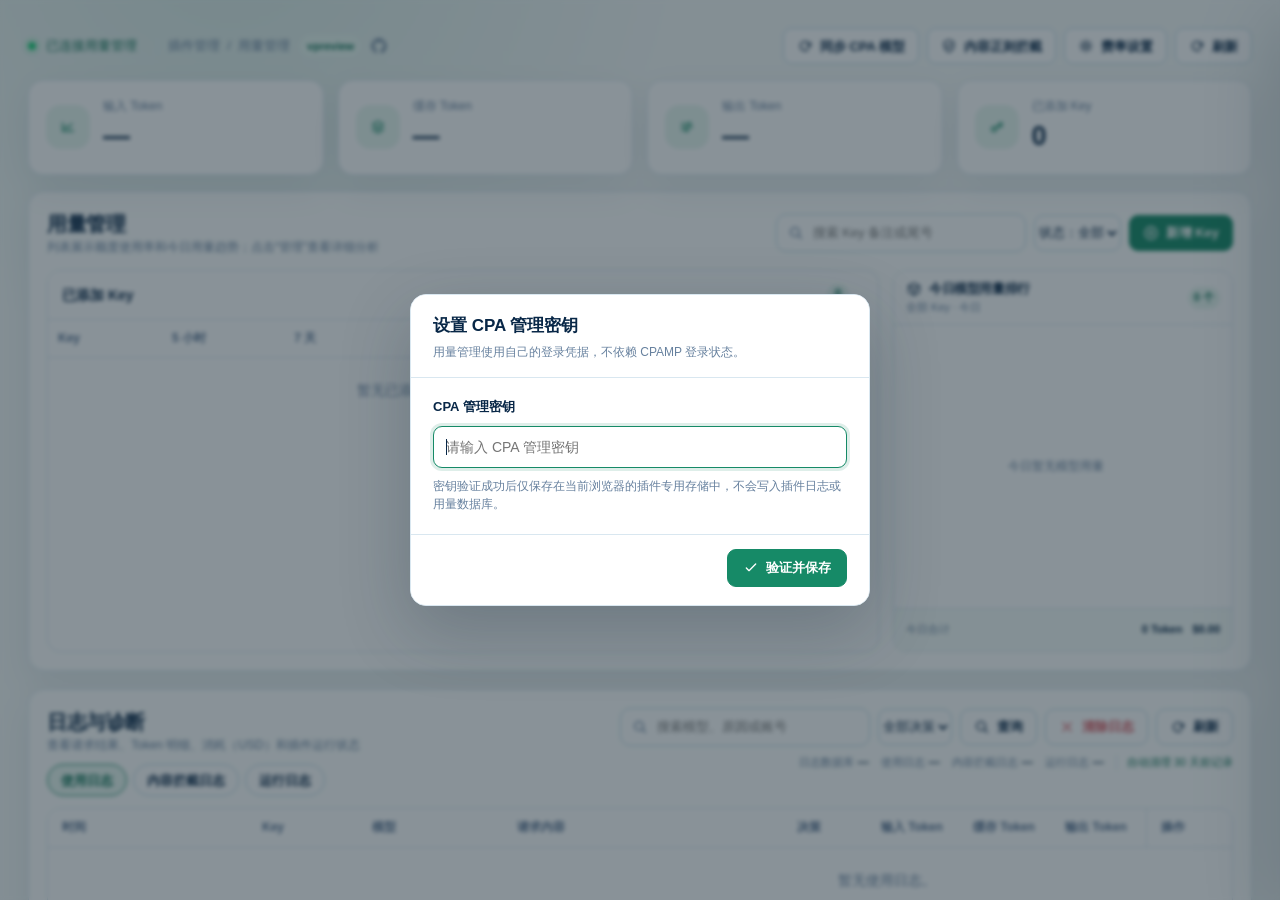
<file: ui-preview/index.html>
<!doctype html>
<html lang="zh-CN">
<head>
  <meta charset="utf-8">
  <meta name="viewport" content="width=device-width,initial-scale=1">
  <meta http-equiv="refresh" content="0; url=./dollar-preview.html">
  <title>codex-carpool · UI Preview</title>
</head>
<body>
  <p>正在打开新的美元额度预览：<a href="./dollar-preview.html">dollar-preview.html</a></p>
</body>
</html>
</file>
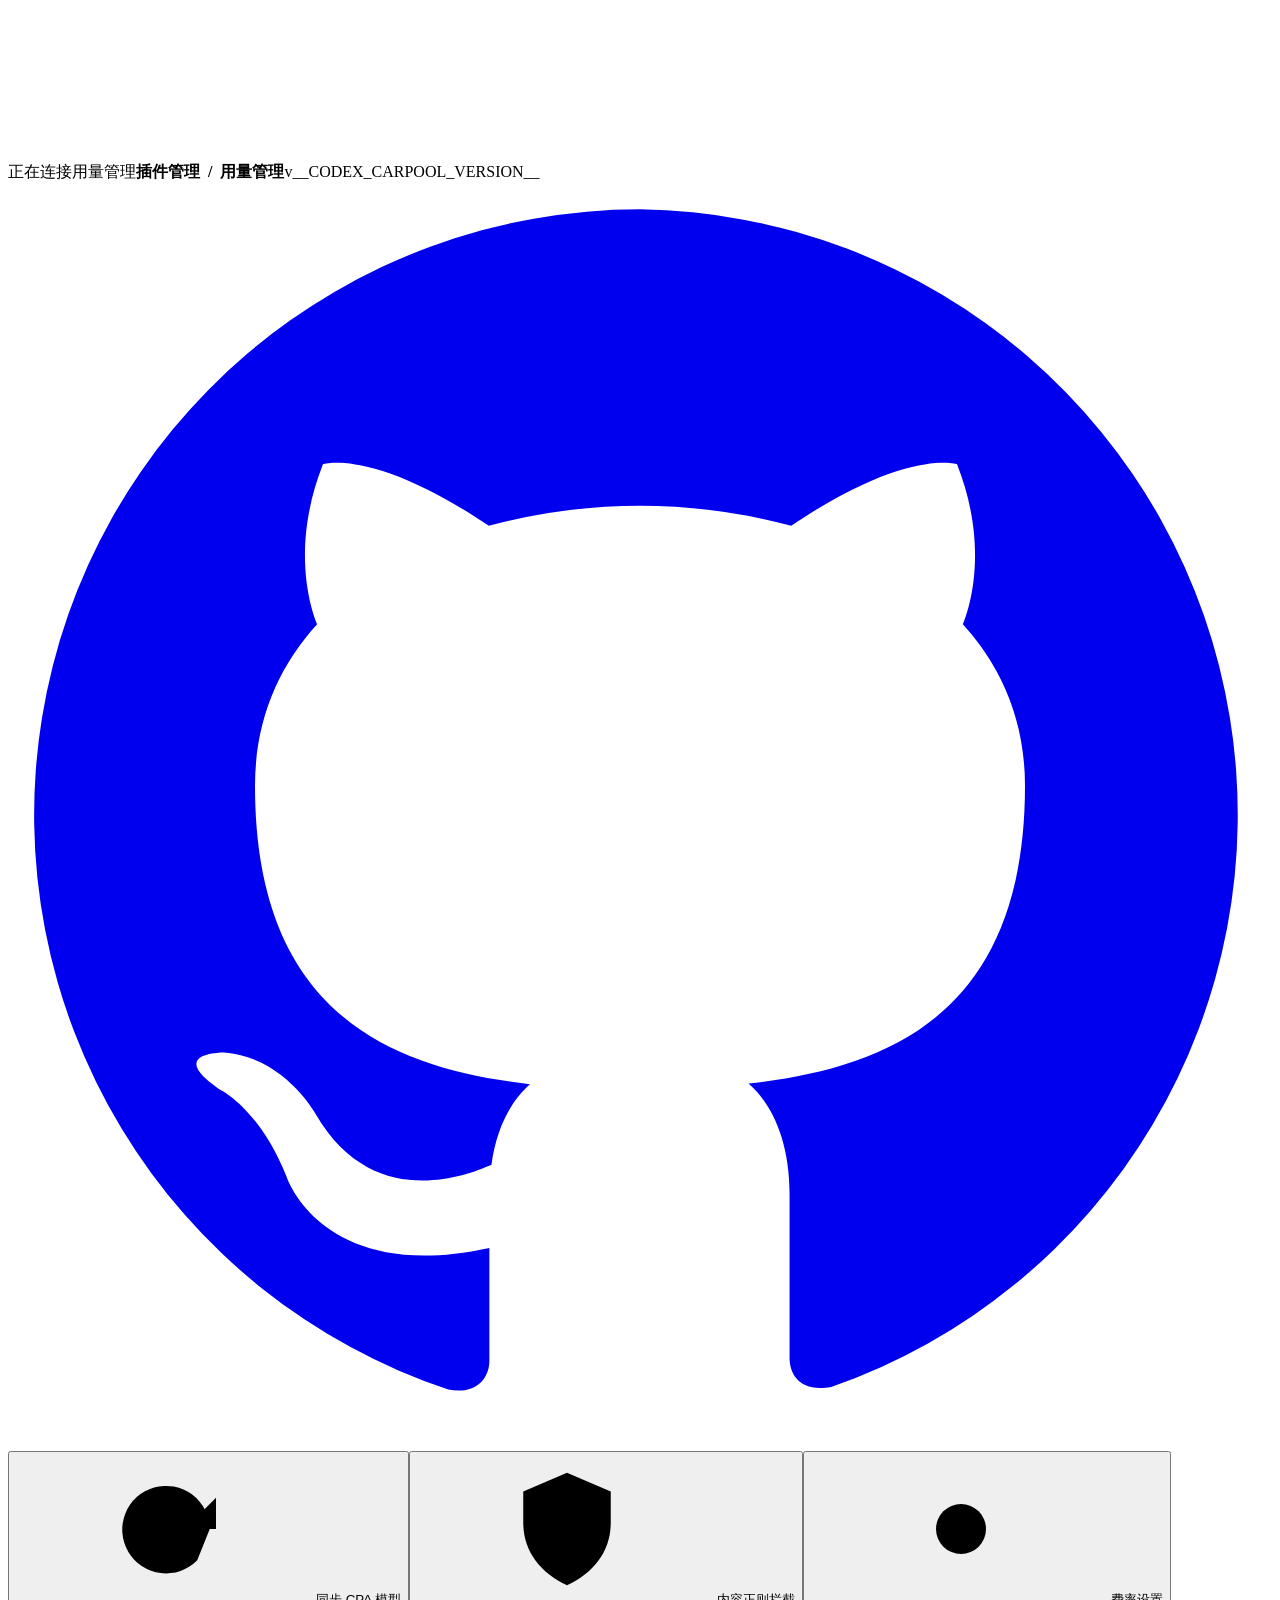
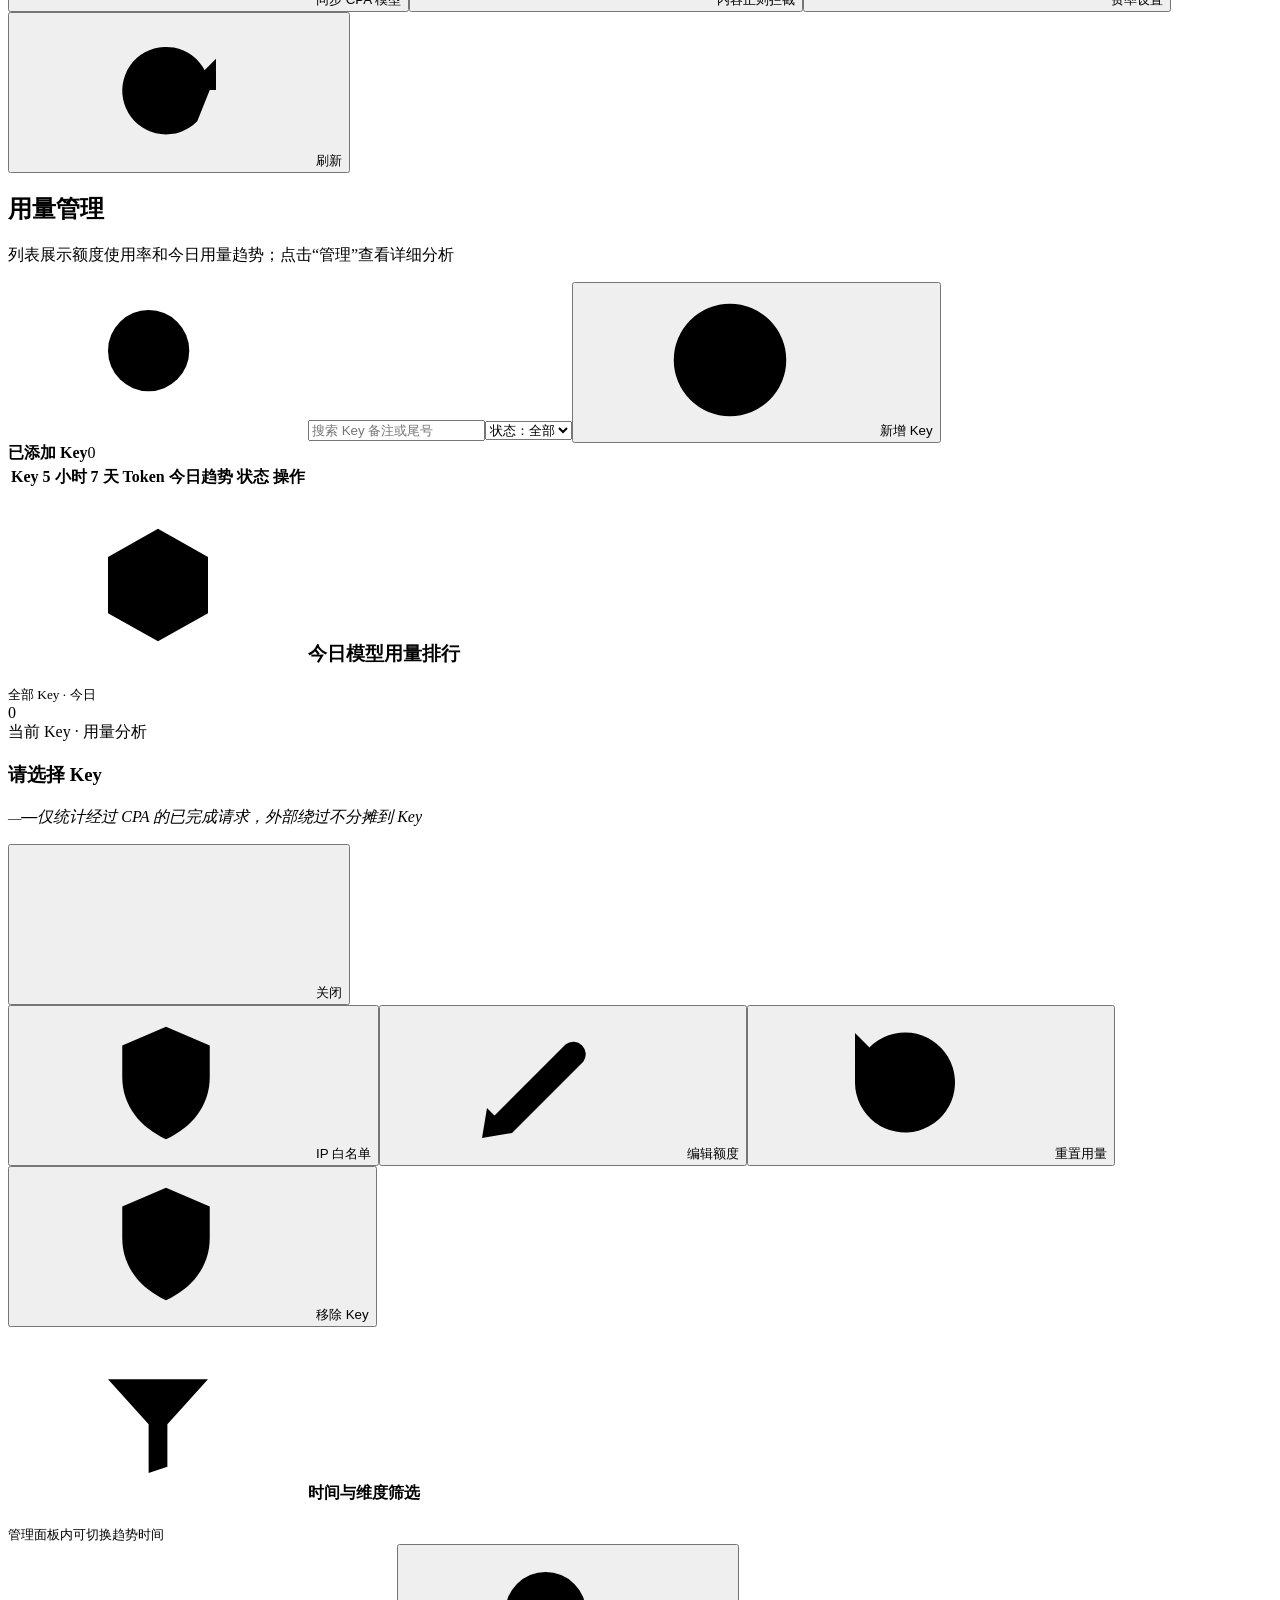
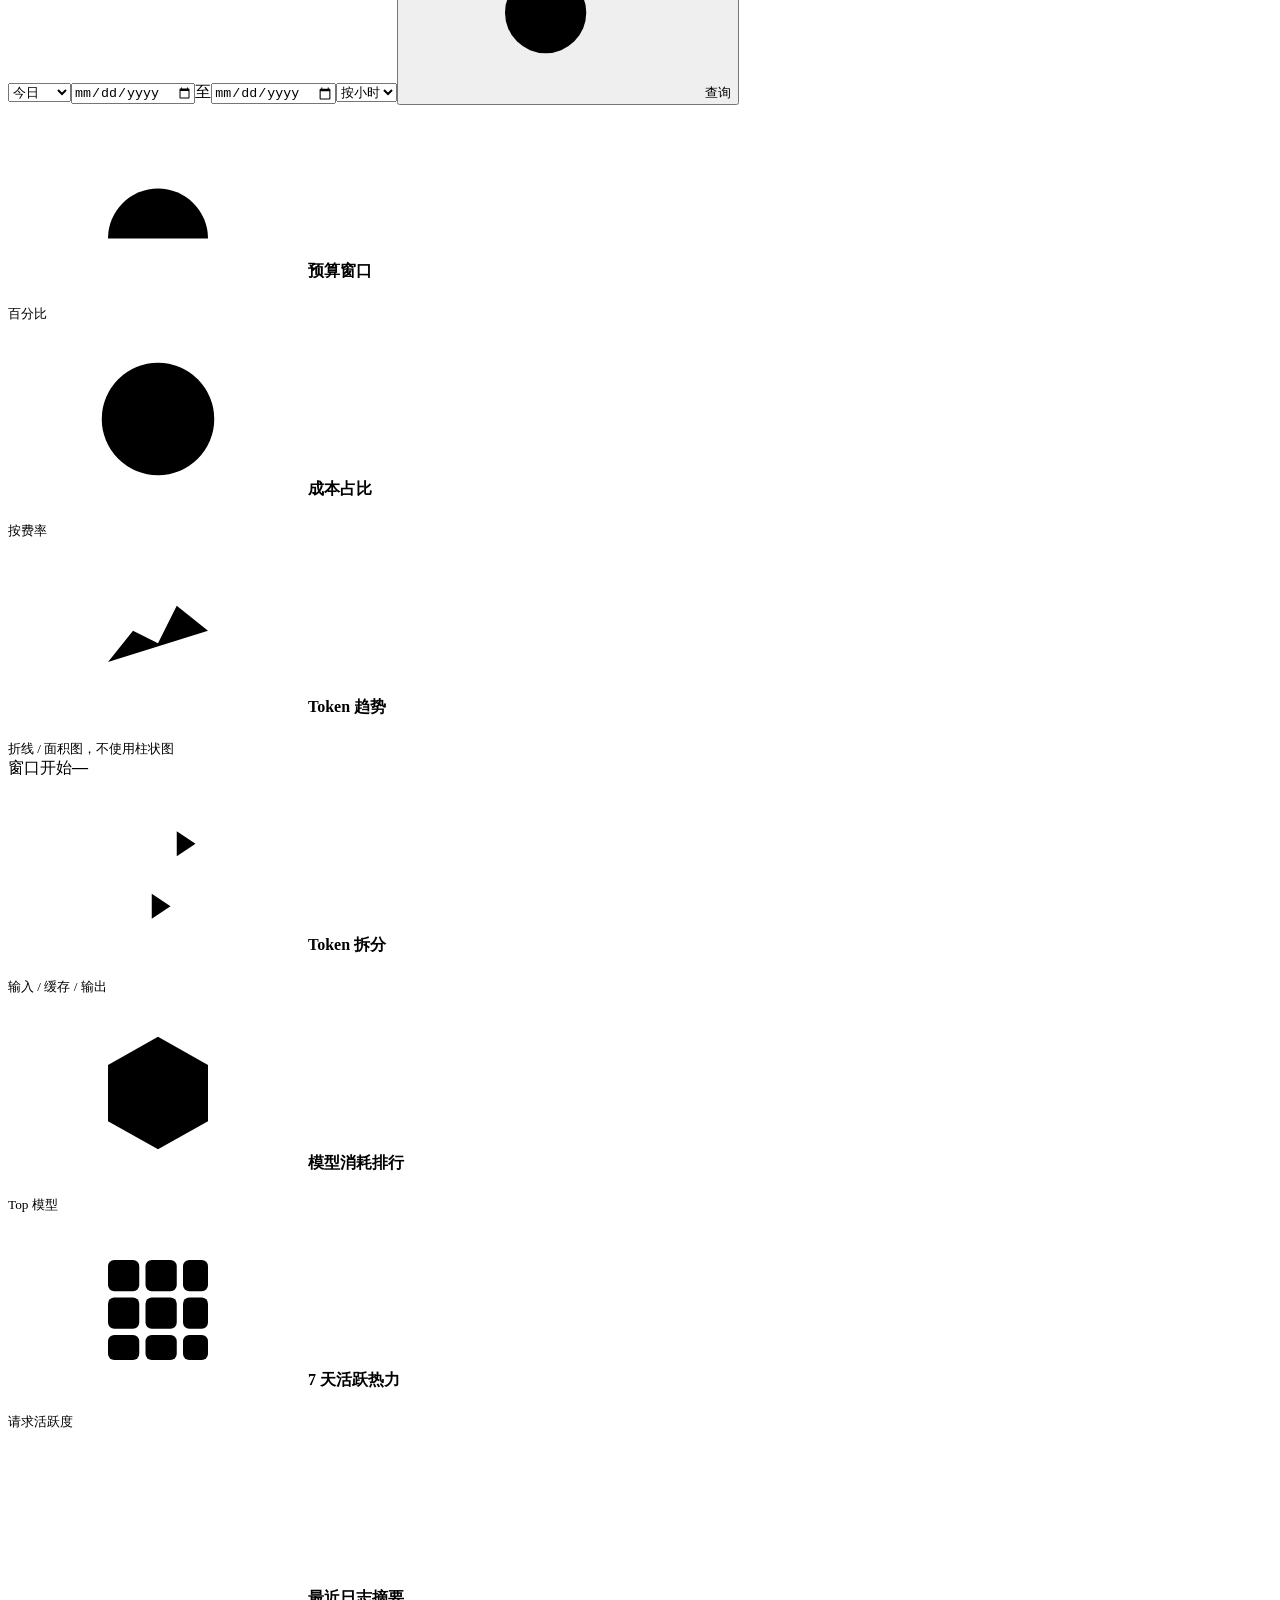
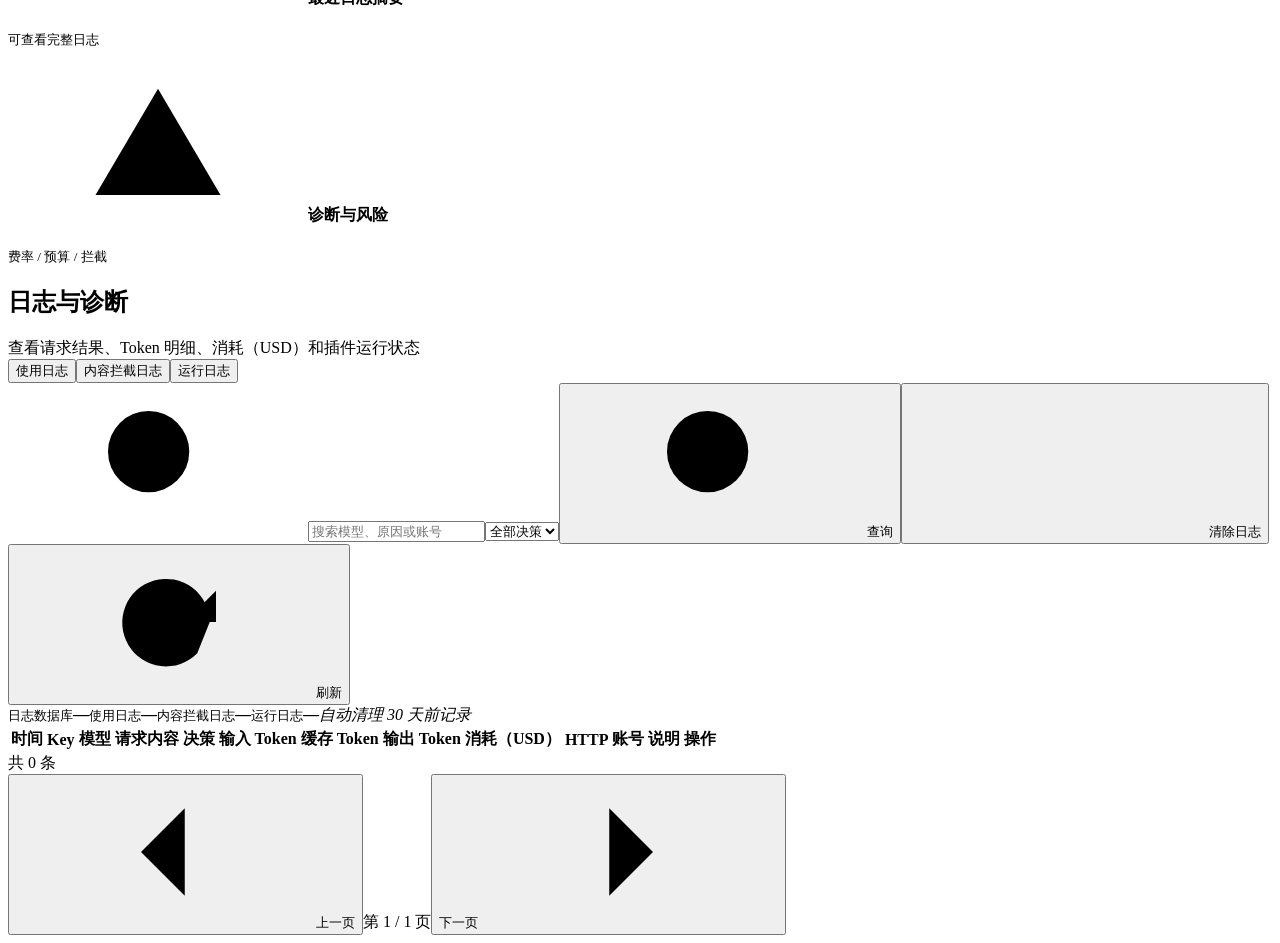
<file: cmd/codex-carpool/web/index.html>
<!doctype html>
<html lang="zh-CN">
<head><meta charset="utf-8"><meta name="viewport" content="width=device-width,initial-scale=1"><title>用量管理</title></head>
<body>
<svg class="cc-icon-sprite" aria-hidden="true">
  <symbol id="cc-icon-shield" viewBox="0 0 24 24"><path d="M12 3 19 6v5c0 4.7-2.9 8.1-7 10-4.1-1.9-7-5.3-7-10V6l7-3Z"/><path d="m9 12 2 2 4-5"/></symbol>
  <symbol id="cc-icon-gauge" viewBox="0 0 24 24"><path d="M4 18a8 8 0 1 1 16 0"/><path d="m12 14 4-4"/><path d="M7 18h10"/></symbol>
  <symbol id="cc-icon-trend" viewBox="0 0 24 24"><path d="M4 18V6"/><path d="M4 18h16"/><path d="m7 14 3-3 3 2 5-6"/></symbol>
  <symbol id="cc-icon-refresh" viewBox="0 0 24 24"><path d="M20 7v5h-5"/><path d="M19 12a7 7 0 1 0-2 5"/></symbol>
  <symbol id="cc-icon-search" viewBox="0 0 24 24"><circle cx="10.5" cy="10.5" r="6.5"/><path d="m16 16 4 4"/></symbol>
  <symbol id="cc-icon-plus" viewBox="0 0 24 24"><circle cx="12" cy="12" r="9"/><path d="M12 8v8M8 12h8"/></symbol>
  <symbol id="cc-icon-sliders" viewBox="0 0 24 24"><path d="M4 7h6M14 7h6M4 17h10M18 17h2"/><circle cx="12" cy="7" r="2"/><circle cx="16" cy="17" r="2"/></symbol>
  <symbol id="cc-icon-key" viewBox="0 0 24 24"><circle cx="7.5" cy="15.5" r="3.5"/><path d="m10 13 7.8-7.8 2 2-1.5 1.5 1.2 1.2-2 2-1.2-1.2-2 2"/></symbol>
  <symbol id="cc-icon-layers" viewBox="0 0 24 24"><path d="m12 3 8 4.5-8 4.5-8-4.5L12 3Z"/><path d="m4 12 8 4.5 8-4.5M4 16.5 12 21l8-4.5"/></symbol>
  <symbol id="cc-icon-clock" viewBox="0 0 24 24"><circle cx="12" cy="12" r="8.5"/><path d="M12 7v5l3.5 2"/></symbol>
  <symbol id="cc-icon-calendar" viewBox="0 0 24 24"><rect x="4" y="5.5" width="16" height="14" rx="2"/><path d="M8 3.5v4M16 3.5v4M4 10h16M8 14h2M14 14h2M8 17h2"/></symbol>
  <symbol id="cc-icon-settings" viewBox="0 0 24 24"><path d="M12 3v2M12 19v2M3 12h2M19 12h2M5.6 5.6 7 7M17 17l1.4 1.4M18.4 5.6 17 7M7 17l-1.4 1.4"/><circle cx="12" cy="12" r="4"/></symbol>
  <symbol id="cc-icon-pencil" viewBox="0 0 24 24"><path d="m4 16-.8 4.8L8 20l11.4-11.4a2 2 0 0 0-2.8-2.8L5.2 17.2Z"/><path d="m14.8 7.2 2.8 2.8"/></symbol>
  <symbol id="cc-icon-trash" viewBox="0 0 24 24"><path d="M4 7h16M9 7V4h6v3M7 7l1 13h8l1-13M10 11v5M14 11v5"/></symbol>
  <symbol id="cc-icon-rotate" viewBox="0 0 24 24"><path d="M4 12a8 8 0 1 0 2.3-5.7L4 8.6"/><path d="M4 4v4.6h4.6"/></symbol>
  <symbol id="cc-icon-x" viewBox="0 0 24 24"><path d="m6 6 12 12M18 6 6 18"/></symbol>
  <symbol id="cc-icon-check" viewBox="0 0 24 24"><path d="m5 12 4 4L19 6"/></symbol>
  <symbol id="cc-icon-chevron-left" viewBox="0 0 24 24"><path d="m15 5-7 7 7 7"/></symbol>
  <symbol id="cc-icon-chevron-right" viewBox="0 0 24 24"><path d="m9 5 7 7-7 7"/></symbol>
  <symbol id="cc-icon-eye" viewBox="0 0 24 24"><path d="M3 12s3.5-6 9-6 9 6 9 6-3.5 6-9 6-9-6-9-6Z"/><circle cx="12" cy="12" r="2.5"/></symbol>
  <symbol id="cc-icon-dollar" viewBox="0 0 24 24"><circle cx="12" cy="12" r="9"/><path d="M12 6v12M15.5 8.5H10a2 2 0 0 0 0 4h4a2 2 0 0 1 0 4H8.5"/></symbol>
  <symbol id="cc-icon-filter" viewBox="0 0 24 24"><path d="M4 5h16l-6.5 7.2V19l-3 1v-7.8L4 5Z"/></symbol>
  <symbol id="cc-icon-panel" viewBox="0 0 24 24"><rect x="4" y="5" width="16" height="14" rx="2"/><path d="M15 5v14M8 9h3M8 13h3"/></symbol>
  <symbol id="cc-icon-alert" viewBox="0 0 24 24"><path d="M12 3 22 20H2L12 3Z"/><path d="M12 9v4M12 17h.01"/></symbol>
  <symbol id="cc-icon-split" viewBox="0 0 24 24"><path d="M4 7h10M4 12h16M4 17h7"/><path d="m15 5 3 2-3 2M11 15l3 2-3 2"/></symbol>
  <symbol id="cc-icon-box" viewBox="0 0 24 24"><path d="m12 3 8 4.5v9L12 21l-8-4.5v-9L12 3Z"/><path d="m4 7.5 8 4.5 8-4.5M12 12v9"/></symbol>
  <symbol id="cc-icon-list" viewBox="0 0 24 24"><path d="M9 6h11M9 12h11M9 18h11"/><path d="M4 6h.01M4 12h.01M4 18h.01"/></symbol>
  <symbol id="cc-icon-heatmap" viewBox="0 0 24 24"><rect x="4" y="4" width="5" height="5" rx="1"/><rect x="10" y="4" width="5" height="5" rx="1"/><rect x="16" y="4" width="4" height="5" rx="1"/><rect x="4" y="10" width="5" height="5" rx="1"/><rect x="10" y="10" width="5" height="5" rx="1"/><rect x="16" y="10" width="4" height="5" rx="1"/><rect x="4" y="16" width="5" height="4" rx="1"/><rect x="10" y="16" width="5" height="4" rx="1"/><rect x="16" y="16" width="4" height="4" rx="1"/></symbol>
  <symbol id="cc-icon-line" viewBox="0 0 24 24"><path d="M4 18h16M4 16l4-5 4 2 3-6 5 4"/></symbol>
</svg>
<main class="cc-panel"><div class="page">
  <section class="utility-row"><div class="connection"><i></i><span id="sync-state">正在连接用量管理</span><em id="sync-time"></em><b>插件管理&nbsp; / &nbsp;用量管理</b><span class="utility-meta"><span class="version-badge">v__CODEX_CARPOOL_VERSION__</span><a class="github-link" href="__CODEX_CARPOOL_GITHUB_REPOSITORY__" target="_blank" rel="noopener noreferrer" aria-label="GitHub"><svg class="cc-icon" viewBox="0 0 24 24" aria-hidden="true"><path fill="currentColor" stroke="none" d="M12 .5A11.5 11.5 0 0 0 8.36 22.91c.57.1.78-.25.78-.55v-2.14c-3.18.7-3.85-1.35-3.85-1.35-.52-1.31-1.27-1.66-1.27-1.66-1.04-.71.08-.7.08-.7 1.15.08 1.75 1.18 1.75 1.18 1.02 1.75 2.68 1.24 3.33.95.1-.74.4-1.24.73-1.53-2.54-.29-5.22-1.27-5.22-5.66 0-1.25.45-2.27 1.18-3.07-.12-.29-.51-1.46.11-3.04 0 0 .96-.31 3.15 1.17a10.97 10.97 0 0 1 5.74 0c2.19-1.48 3.15-1.17 3.15-1.17.62 1.58.23 2.75.11 3.04.73.8 1.18 1.82 1.18 3.07 0 4.4-2.69 5.36-5.25 5.65.41.35.78 1.04.78 2.1v3.11c0 .31.2.66.79.55A11.5 11.5 0 0 0 12 .5Z"/></svg></a></span></div><div class="utility-actions"><button type="button" id="sync"><svg class="cc-icon"><use href="#cc-icon-refresh"></use></svg>同步 CPA 模型</button><button type="button" id="content-filter-open"><svg class="cc-icon"><use href="#cc-icon-shield"></use></svg>内容正则拦截</button><button type="button" id="quota-debug-open"><svg class="cc-icon"><use href="#cc-icon-settings"></use></svg>费率设置</button><button type="button" id="refresh"><svg class="cc-icon"><use href="#cc-icon-refresh"></use></svg>刷新</button></div></section>
  <section id="stats" class="stats" aria-label="用量概览"></section>
  <section class="meter-workbench card">
    <div class="section-head"><div><h2>用量管理</h2><p class="muted">列表展示额度使用率和今日用量趋势；点击“管理”查看详细分析</p></div><div class="key-tools"><label class="search"><svg class="cc-icon"><use href="#cc-icon-search"></use></svg><input id="search" aria-label="搜索 Key" placeholder="搜索 Key 备注或尾号"><span class="search-clear" role="button" tabindex="0" aria-label="清除搜索" title="清除搜索" data-clear-search="search" hidden><svg class="cc-icon"><use href="#cc-icon-x"></use></svg></span></label><select id="key-status-filter" aria-label="Key 状态筛选"><option value="">状态：全部</option><option value="enforced">额度限制</option><option value="track">仅统计</option><option value="disabled">禁用</option></select><button type="button" class="primary" id="manage"><svg class="cc-icon"><use href="#cc-icon-plus"></use></svg>新增 Key</button></div></div>
    <div class="usage-overview-grid">
      <div class="table-wrap key-table-wrap"><div class="key-table-caption"><strong>已添加 Key</strong><span id="key-list-count">0</span></div><table class="key-table"><thead><tr><th>Key</th><th>5 小时</th><th>7 天</th><th>Token</th><th>今日趋势</th><th>状态</th><th class="key-action-column">操作</th></tr></thead><tbody id="keys"></tbody></table></div>
      <aside class="daily-model-card" aria-labelledby="daily-model-title">
        <header class="daily-model-head"><div><h3 id="daily-model-title"><svg class="cc-icon"><use href="#cc-icon-box"></use></svg>今日模型用量排行</h3><small>全部 Key · 今日</small></div><span id="daily-model-count">0</span></header>
        <div id="daily-model-ranking" class="daily-model-ranking"></div>
        <footer id="daily-model-total" class="daily-model-total"></footer>
      </aside>
    </div>
    <div id="key-detail-backdrop" class="drawer-backdrop" aria-hidden="true"></div>
    <aside id="key-detail-panel" class="key-analysis-drawer" aria-labelledby="analysis-name" aria-hidden="true">
      <header class="drawer-header">
        <div class="drawer-title-row"><div><span class="eyebrow">当前 Key · 用量分析</span><h3 id="analysis-name">请选择 Key</h3><p><small id="analysis-suffix">—</small><b id="analysis-status" class="pill off">—</b><em>仅统计经过 CPA 的已完成请求，外部绕过不分摊到 Key</em></p></div><button type="button" id="key-detail-close" aria-label="关闭分析"><svg class="cc-icon"><use href="#cc-icon-x"></use></svg>关闭</button></div>
        <div class="analysis-actions"><button type="button" id="key-detail-ip-whitelist"><svg class="cc-icon"><use href="#cc-icon-shield"></use></svg>IP 白名单</button><button type="button" id="key-detail-edit"><svg class="cc-icon"><use href="#cc-icon-pencil"></use></svg>编辑额度</button><button type="button" id="key-detail-reset"><svg class="cc-icon"><use href="#cc-icon-rotate"></use></svg>重置用量</button><button type="button" id="key-detail-unmanage" class="danger"><svg class="cc-icon"><use href="#cc-icon-shield"></use></svg>移除 Key</button></div>
      </header>
      <div class="drawer-body">
        <section class="drawer-section filter-section"><div class="detail-section-head"><h4><svg class="cc-icon"><use href="#cc-icon-filter"></use></svg>时间与维度筛选</h4><small>管理面板内可切换趋势时间</small></div><div class="analysis-controls"><select id="analysis-preset" aria-label="分析时间预设"><option value="today" selected>今日</option><option value="seven">近 7 天</option><option value="month">本月</option><option value="year">本年</option><option value="custom">自定义</option></select><input id="analysis-from" type="date" aria-label="分析开始日期"><span>至</span><input id="analysis-to" type="date" aria-label="分析结束日期"><select id="analysis-granularity" aria-label="分析粒度"><option value="hour" selected>按小时</option><option value="day">按日</option><option value="month">按月</option><option value="year">按年</option></select><button type="button" id="analysis-apply"><svg class="cc-icon"><use href="#cc-icon-search"></use></svg>查询</button></div></section>
        <div class="drawer-grid two">
          <section class="drawer-section"><div class="detail-section-head"><h4><svg class="cc-icon"><use href="#cc-icon-gauge"></use></svg>预算窗口</h4><small>百分比</small></div><div id="detail" class="budget-list"></div></section>
          <section class="drawer-section"><div class="detail-section-head"><h4><svg class="cc-icon"><use href="#cc-icon-dollar"></use></svg>成本占比</h4><small>按费率</small></div><div id="cost-donut" class="cost-donut-wrap"></div></section>
        </div>
        <section class="drawer-section"><div class="detail-section-head"><h4><svg class="cc-icon"><use href="#cc-icon-line"></use></svg>Token 趋势</h4><small>折线 / 面积图，不使用柱状图</small></div><div id="chart" class="line-chart"></div><div class="analysis-footnote"><span id="trend-from">窗口开始</span><strong id="trend-total">—</strong></div><div id="analysis-metrics" class="quality-metrics"></div></section>
        <div class="drawer-grid two">
          <section class="drawer-section"><div class="detail-section-head"><h4><svg class="cc-icon"><use href="#cc-icon-split"></use></svg>Token 拆分</h4><small>输入 / 缓存 / 输出</small></div><div id="token-breakdown" class="horizontal-metrics"></div><div id="token-progress" class="token-progress" aria-label="Token 结构比例"></div></section>
          <section class="drawer-section"><div class="detail-section-head"><h4><svg class="cc-icon"><use href="#cc-icon-box"></use></svg>模型消耗排行</h4><small>Top 模型</small></div><div id="model-ranking" class="horizontal-metrics"></div></section>
        </div>
        <div class="drawer-grid two">
          <section class="drawer-section"><div class="detail-section-head"><h4><svg class="cc-icon"><use href="#cc-icon-heatmap"></use></svg>7 天活跃热力</h4><small>请求活跃度</small></div><div id="usage-heatmap" class="usage-heatmap"></div></section>
          <section class="drawer-section"><div class="detail-section-head"><h4><svg class="cc-icon"><use href="#cc-icon-list"></use></svg>最近日志摘要</h4><small>可查看完整日志</small></div><div id="analysis-log-snapshot" class="analysis-log-snapshot"></div></section>
        </div>
        <section class="drawer-section"><div class="detail-section-head"><h4><svg class="cc-icon"><use href="#cc-icon-alert"></use></svg>诊断与风险</h4><small>费率 / 预算 / 拦截</small></div><div id="risk-list" class="risk-list"></div></section>
      </div>
    </aside>
  </section>
  <section class="logs card">
    <div class="logs-head">
      <div><h2>日志与诊断</h2><div class="muted" id="log-tab-description">查看请求结果、Token 明细、消耗（USD）和插件运行状态</div><div class="tabs" role="tablist"><button type="button" class="tab active log-tab" data-log-tab="decision" role="tab" aria-selected="true">使用日志</button><button type="button" class="tab log-tab" data-log-tab="forbidden" role="tab" aria-selected="false">内容拦截日志</button><button type="button" class="tab log-tab" data-log-tab="operation" role="tab" aria-selected="false">运行日志</button></div></div>
      <div class="logs-actions">
        <div class="log-tools" id="decision-log-tools"><label class="search"><svg class="cc-icon"><use href="#cc-icon-search"></use></svg><input id="decision-search" aria-label="搜索使用日志" placeholder="搜索模型、原因或账号"><span class="search-clear" role="button" tabindex="0" aria-label="清除搜索" title="清除搜索" data-clear-search="decision-search" data-clear-query="decision-query" hidden><svg class="cc-icon"><use href="#cc-icon-x"></use></svg></span></label><select id="decision-filter" aria-label="决策状态"><option value="">全部决策</option><option value="completed">已完成</option><option value="blocked">已拦截</option><option value="failed">失败</option></select><button type="button" id="decision-query"><svg class="cc-icon"><use href="#cc-icon-search"></use></svg>查询</button><button type="button" id="decision-clear" class="danger"><svg class="cc-icon"><use href="#cc-icon-x"></use></svg>清除日志</button><button type="button" id="decision-refresh"><svg class="cc-icon"><use href="#cc-icon-refresh"></use></svg>刷新</button></div>
        <div class="log-tools" id="operation-log-tools" hidden><label class="search"><svg class="cc-icon"><use href="#cc-icon-search"></use></svg><input id="operation-search" aria-label="搜索运行日志" placeholder="搜索事件或说明"><span class="search-clear" role="button" tabindex="0" aria-label="清除搜索" title="清除搜索" data-clear-search="operation-search" data-clear-query="operation-query" hidden><svg class="cc-icon"><use href="#cc-icon-x"></use></svg></span></label><button type="button" id="operation-query"><svg class="cc-icon"><use href="#cc-icon-search"></use></svg>查询</button><button type="button" id="operation-clear" class="danger"><svg class="cc-icon"><use href="#cc-icon-x"></use></svg>清除日志</button><button type="button" id="operation-refresh"><svg class="cc-icon"><use href="#cc-icon-refresh"></use></svg>刷新</button></div>
        <div class="log-tools" id="forbidden-log-tools" hidden><label class="search"><svg class="cc-icon"><use href="#cc-icon-search"></use></svg><input id="forbidden-search" aria-label="搜索内容拦截日志" placeholder="搜索表达式或模型"><span class="search-clear" role="button" tabindex="0" aria-label="清除搜索" title="清除搜索" data-clear-search="forbidden-search" data-clear-query="forbidden-query" hidden><svg class="cc-icon"><use href="#cc-icon-x"></use></svg></span></label><button type="button" id="forbidden-query"><svg class="cc-icon"><use href="#cc-icon-search"></use></svg>查询</button><button type="button" id="forbidden-clear" class="danger"><svg class="cc-icon"><use href="#cc-icon-x"></use></svg>清除日志</button><button type="button" id="forbidden-refresh"><svg class="cc-icon"><use href="#cc-icon-refresh"></use></svg>刷新</button></div>
        <div id="log-storage-summary" class="log-storage-summary" title="三类日志自动保留 30 天；分类大小为日志内容估算值"><span><small>日志数据库</small><strong id="log-database-size">—</strong></span><span><small>使用日志</small><strong id="usage-log-size">—</strong></span><span><small>内容拦截日志</small><strong id="forbidden-log-size">—</strong></span><span><small>运行日志</small><strong id="operation-log-size">—</strong></span><em id="log-retention-copy">自动清理 30 天前记录</em></div>
      </div>
    </div>
    <div id="decision-log-view" class="log-view"><div class="table-wrap"><table class="log-table decision-log-table"><thead><tr><th>时间</th><th>Key</th><th>模型</th><th>请求内容</th><th>决策</th><th>输入 Token</th><th>缓存 Token</th><th>输出 Token</th><th>消耗（USD）</th><th>HTTP</th><th>账号</th><th>说明</th><th class="log-action-column">操作</th></tr></thead><tbody id="logs"></tbody></table></div><div class="log-pagination"><span id="decision-page-info">共 0 条</span><div><button type="button" id="decision-prev"><svg class="cc-icon"><use href="#cc-icon-chevron-left"></use></svg>上一页</button><span id="decision-page-number">第 1 / 1 页</span><button type="button" id="decision-next">下一页<svg class="cc-icon"><use href="#cc-icon-chevron-right"></use></svg></button></div></div></div>
    <div id="operation-log-view" class="log-view" hidden><div class="table-wrap"><table class="log-table operation-log-table"><thead><tr><th>时间</th><th>级别</th><th>事件</th><th>账号</th><th>说明</th></tr></thead><tbody id="operation-logs"></tbody></table></div><div class="log-pagination"><span id="operation-page-info">共 0 条</span><div><button type="button" id="operation-prev"><svg class="cc-icon"><use href="#cc-icon-chevron-left"></use></svg>上一页</button><span id="operation-page-number">第 1 / 1 页</span><button type="button" id="operation-next">下一页<svg class="cc-icon"><use href="#cc-icon-chevron-right"></use></svg></button></div></div></div>
    <div id="forbidden-log-view" class="log-view" hidden><div class="table-wrap"><table class="log-table forbidden-log-table"><thead><tr><th>时间</th><th>Key</th><th>模型</th><th>请求内容</th><th>命中表达式</th><th>分类</th><th>账号</th><th class="log-action-column">操作</th></tr></thead><tbody id="forbidden-logs"></tbody></table></div><div class="log-pagination"><span id="forbidden-page-info">共 0 条</span><div><button type="button" id="forbidden-prev"><svg class="cc-icon"><use href="#cc-icon-chevron-left"></use></svg>上一页</button><span id="forbidden-page-number">第 1 / 1 页</span><button type="button" id="forbidden-next">下一页<svg class="cc-icon"><use href="#cc-icon-chevron-right"></use></svg></button></div></div></div>
  </section>
  <dialog id="policy-dialog" aria-labelledby="dialog-title"><header><strong id="dialog-title">额度设置</strong><button type="button" id="close"><svg class="cc-icon"><use href="#cc-icon-x"></use></svg>关闭</button></header><div class="form">
    <div id="source-wrap"><label>CPA API Key<select id="source"></select></label></div>
    <div class="form-grid"><label>Key 备注名称<input id="name" maxlength="120" placeholder="例如：开发组 Key"></label><label>状态<select id="enabled"><option value="enforced">启用额度限制</option><option value="track">仅统计（超额不限制）</option><option value="disabled">禁用（拒绝所有模型请求）</option></select></label><label>5 小时额度（USD）<input id="five-hour-budget" type="number" min="0" step="0.01" placeholder="留空或 0 = 不限"></label><label>7 天额度（USD）<input id="seven-day-budget" type="number" min="0" step="0.01" placeholder="留空或 0 = 不限"></label></div>
    <section class="policy-models"><div class="policy-models-head"><div><strong>允许模型</strong><small id="allowed-models-summary">未限制（全部模型）</small></div><div><button type="button" id="allowed-models-all">全选目录模型</button><button type="button" id="allowed-models-clear">不限制</button></div></div><label class="policy-model-search"><svg class="cc-icon"><use href="#cc-icon-search"></use></svg><input id="allowed-models-search" placeholder="搜索模型 ID 或名称"></label><div id="allowed-models-list" class="policy-model-list"></div><p class="hint">不勾选任何模型表示此 Key 可使用全部模型；勾选后只允许使用所选模型。</p></section>
    <section class="policy-schedule"><div class="policy-schedule-head"><div><strong>允许访问时段</strong><small>不启用表示不限时访问</small></div><label class="schedule-toggle"><span>仅允许指定时段</span><input id="access-limited" type="checkbox" role="switch"><span class="policy-switch" aria-hidden="true"><i></i></span></label></div><div id="access-rule-wrap" hidden><label class="access-timezone-row">时区<input id="access-timezone" value="Asia/Shanghai" maxlength="64" placeholder="例如 Asia/Shanghai"></label><div id="access-rule-list"></div><button type="button" id="access-rule-add"><svg class="cc-icon"><use href="#cc-icon-plus"></use></svg>添加时段</button></div></section>
    <p class="hint">Key 添加后的首个请求分别启动固定 5 小时和 7 天周期，到点整体刷新；始终统计 Token、消耗（USD）和日志。选择“仅统计”时只跳过超额限制；选择“禁用”时拒绝所有模型请求，但仍记录请求日志。外部绕过不会归集到此 Key。模型或别名必须在费率设置中存在，全部费率都填 0 表示免费。</p>
  </div><div class="dialog-message" role="alert" aria-live="assertive" hidden></div><footer><button type="button" id="cancel"><svg class="cc-icon"><use href="#cc-icon-x"></use></svg>取消</button><button type="button" class="primary" id="save"><svg class="cc-icon"><use href="#cc-icon-check"></use></svg>保存</button></footer></dialog>
  <dialog id="ip-whitelist-dialog" aria-labelledby="ip-whitelist-title"><header><div><strong id="ip-whitelist-title">IP 白名单</strong><small id="ip-whitelist-key">—</small></div><button type="button" id="ip-whitelist-close"><svg class="cc-icon"><use href="#cc-icon-x"></use></svg>关闭</button></header><div class="form"><div class="ip-whitelist-head"><div><strong>启用 IP 白名单</strong><small>独立于额度限制；关闭后保留已填写的地址</small></div><label class="ip-whitelist-toggle"><input id="ip-whitelist-enabled" type="checkbox" role="switch" aria-label="启用 IP 白名单"><span class="ip-whitelist-switch" aria-hidden="true"><i></i></span></label></div><label class="ip-whitelist-entry">允许的 IP 或网段<textarea id="ip-whitelist" rows="3" maxlength="2048" spellcheck="false" placeholder="例如 203.0.113.10; 198.51.100.0/24"></textarea></label><p class="hint">多个地址用英文分号 ; 分隔。启用后只允许名单中的来源 IP；未读取到来源 IP 时也会拒绝。</p><p class="hint">需由 Nginx 覆盖设置请求头：proxy_set_header X-Real-IP $remote_addr;</p></div><div class="dialog-message" role="alert" aria-live="assertive" hidden></div><footer><button type="button" id="ip-whitelist-cancel"><svg class="cc-icon"><use href="#cc-icon-x"></use></svg>取消</button><button type="button" class="primary" id="ip-whitelist-save"><svg class="cc-icon"><use href="#cc-icon-check"></use></svg>保存</button></footer></dialog>
  <dialog id="rate-card-dialog" aria-labelledby="rate-card-title"><header><strong id="rate-card-title">模型费率设置</strong><button type="button" id="rate-card-close"><svg class="cc-icon"><use href="#cc-icon-x"></use></svg>关闭</button></header><div class="form rate-card-form"><div class="rate-sync-bar"><div><strong>models.dev 价格同步</strong><small id="rate-sync-status">未开启，当前费率由人工维护。</small></div><button type="button" id="rate-sync-toggle" role="switch" aria-checked="false"><span class="rate-sync-track" aria-hidden="true"><span></span></span><span id="rate-sync-toggle-label">开启同步</span></button></div><p class="hint">单位：USD / 百万 Token。按输入、缓存读取、缓存写入、推理和输出分别计价；同步费率还会按上下文阶梯及可识别的服务模式计费。全部为 0 即免费，未配置费率的模型会被暂停调用。</p><div class="rate-card-tools"><label class="rate-card-search"><svg class="cc-icon"><use href="#cc-icon-search"></use></svg><input id="rate-card-search" aria-label="搜索模型 ID 或名称" placeholder="搜索模型 ID 或名称"></label><select id="rate-card-status-filter" aria-label="费率配置状态"><option value="">状态：全部</option><option value="configured">已配置</option><option value="synced">已同步</option><option value="manual">手动配置</option><option value="missing">未配置</option></select></div><div class="rate-card-table"><div class="rate-card-head" aria-hidden="true"><span>模型</span><span>输入</span><span>缓存读取</span><span>缓存写入</span><span>推理</span><span>输出</span><span>状态</span></div><div class="rate-card-scroll"><div id="rate-card-rows" class="rate-card-rows"></div><div id="rate-card-filter-empty" class="empty rate-card-filter-empty" hidden>没有匹配的模型。</div></div></div><div class="rate-card-add"><input id="rate-card-model" maxlength="160" placeholder="添加模型 ID"><button type="button" id="rate-card-add-button"><svg class="cc-icon"><use href="#cc-icon-plus"></use></svg>添加</button></div></div><div class="dialog-message" role="alert" aria-live="assertive" hidden></div><footer><button type="button" id="rate-card-cancel"><svg class="cc-icon"><use href="#cc-icon-x"></use></svg>取消</button><button type="button" class="primary" id="rate-card-save"><svg class="cc-icon"><use href="#cc-icon-check"></use></svg>保存费率</button></footer></dialog>
  <dialog id="key-log-dialog" aria-labelledby="key-log-title"><header><div><strong id="key-log-title">Key 请求日志</strong><small id="key-log-subtitle">仅显示当前 Key 的请求记录</small></div><button type="button" id="key-log-close"><svg class="cc-icon"><use href="#cc-icon-x"></use></svg>关闭</button></header><div class="form key-log-form"><div class="key-log-filters"><label><span>开始时间</span><input id="key-log-from" type="datetime-local" step="1"></label><label><span>结束时间</span><input id="key-log-to" type="datetime-local" step="1"></label><label class="key-log-search"><span>关键词</span><span class="key-log-search-control"><svg class="cc-icon"><use href="#cc-icon-search"></use></svg><input id="key-log-search" type="search" aria-label="搜索当前 Key 请求日志" placeholder="搜索模型、请求内容、决策或说明"><span class="search-clear" role="button" tabindex="0" aria-label="清除搜索" title="清除搜索" data-clear-search="key-log-search" data-clear-query="key-log-query" hidden><svg class="cc-icon"><use href="#cc-icon-x"></use></svg></span></span></label><button type="button" class="primary" id="key-log-query"><svg class="cc-icon"><use href="#cc-icon-search"></use></svg>查询</button><button type="button" id="key-log-filter-clear"><svg class="cc-icon"><use href="#cc-icon-x"></use></svg>清除筛选</button></div><div class="table-wrap key-log-table-wrap"><table class="log-table key-log-table"><thead><tr><th>时间</th><th>模型</th><th>请求内容</th><th>决策</th><th>输入 / 缓存 / 输出</th><th>消耗（USD）</th><th>HTTP</th><th class="log-action-column">操作</th></tr></thead><tbody id="key-logs"></tbody></table></div></div><footer><span id="key-log-page-info">共 0 条</span><div class="key-log-pagination"><button type="button" id="key-log-prev"><svg class="cc-icon"><use href="#cc-icon-chevron-left"></use></svg>上一页</button><span id="key-log-page-number">第 1 / 1 页</span><button type="button" id="key-log-next">下一页<svg class="cc-icon"><use href="#cc-icon-chevron-right"></use></svg></button></div></footer></dialog>
  <dialog id="log-detail-dialog" aria-labelledby="log-detail-title"><header><strong id="log-detail-title">日志详情</strong><button type="button" id="log-detail-close"><svg class="cc-icon"><use href="#cc-icon-x"></use></svg>关闭</button></header><div class="form log-detail-form"><div class="log-detail-grid"><div><span>时间</span><strong id="log-detail-time">—</strong></div><div><span>Key</span><strong id="log-detail-key-name">—</strong></div><div><span>模型</span><strong id="log-detail-model">—</strong></div><div><span>决策</span><strong id="log-detail-decision">—</strong></div><div><span>输入 / 缓存 / 输出</span><strong id="log-detail-token">—</strong></div><div><span>消耗（USD）</span><strong id="log-detail-cost">—</strong></div><div><span>HTTP</span><strong id="log-detail-http">—</strong></div><div><span>账号</span><strong id="log-detail-account">—</strong></div></div><section class="log-detail-section"><strong>请求内容</strong><pre id="log-detail-request">—</pre></section><section class="log-detail-section"><strong>说明</strong><pre id="log-detail-description">—</pre></section></div><footer><button type="button" id="log-detail-close-footer"><svg class="cc-icon"><use href="#cc-icon-x"></use></svg>关闭</button></footer></dialog>
  <dialog id="content-filter-dialog" aria-labelledby="content-filter-title"><header><strong id="content-filter-title">内容正则拦截</strong><button type="button" id="content-filter-close"><svg class="cc-icon"><use href="#cc-icon-x"></use></svg>关闭</button></header><div class="content-filter-toolbar"><label class="content-filter-toggle"><input id="content-filter-enabled" type="checkbox" role="switch"><span class="content-filter-toggle-copy"><strong>开启内容正则拦截</strong><small>使用安全的 RE2 正则表达式，不区分大小写；命中后在路由前返回 403。</small></span><span class="content-filter-switch" aria-hidden="true"><i></i></span></label><div class="content-filter-list-tools"><div class="content-filter-list-title"><strong>表达式列表</strong><span id="content-filter-count" class="content-filter-count">0 / 0</span></div><label class="content-filter-search"><svg class="cc-icon"><use href="#cc-icon-search"></use></svg><input id="content-filter-search" type="search" placeholder="搜索表达式或分类"></label></div><div class="content-filter-list-head"><span>状态</span><span>正则表达式</span><span>分类</span><span>来源</span><span>操作</span></div></div><div class="form content-filter-form"><div id="content-filter-terms" class="content-filter-terms"></div></div><div class="content-filter-composer"><div class="content-filter-add"><input id="content-filter-value" maxlength="512" spellcheck="false" placeholder="添加 RE2 正则表达式"><input id="content-filter-category" maxlength="64" placeholder="分类"><button type="button" id="content-filter-add"><svg class="cc-icon"><use href="#cc-icon-plus"></use></svg>添加</button></div><small class="content-filter-help">请组合“危险目标 + 行为意图”，避免使用 .* 等可匹配空内容或过宽的表达式。</small></div><div class="dialog-message" role="alert" aria-live="assertive" hidden></div><footer><button type="button" id="content-filter-cancel"><svg class="cc-icon"><use href="#cc-icon-x"></use></svg>取消</button><button type="button" class="primary" id="content-filter-save"><svg class="cc-icon"><use href="#cc-icon-check"></use></svg>保存</button></footer></dialog>
  <dialog id="management-auth-dialog" aria-labelledby="management-auth-title"><header><div><strong id="management-auth-title">设置 CPA 管理密钥</strong><small>用量管理使用自己的登录凭据，不依赖 CPAMP 登录状态。</small></div></header><div class="form management-auth-form"><label for="management-auth-key">CPA 管理密钥</label><input id="management-auth-key" type="password" autocomplete="current-password" spellcheck="false" placeholder="请输入 CPA 管理密钥"><p>密钥验证成功后仅保存在当前浏览器的插件专用存储中，不会写入插件日志或用量数据库。</p><div id="management-auth-message" class="dialog-message" role="alert" aria-live="assertive" hidden></div></div><footer><button type="button" class="primary" id="management-auth-save"><svg class="cc-icon"><use href="#cc-icon-check"></use></svg>验证并保存</button></footer></dialog>
</div></main></body></html>
</file>
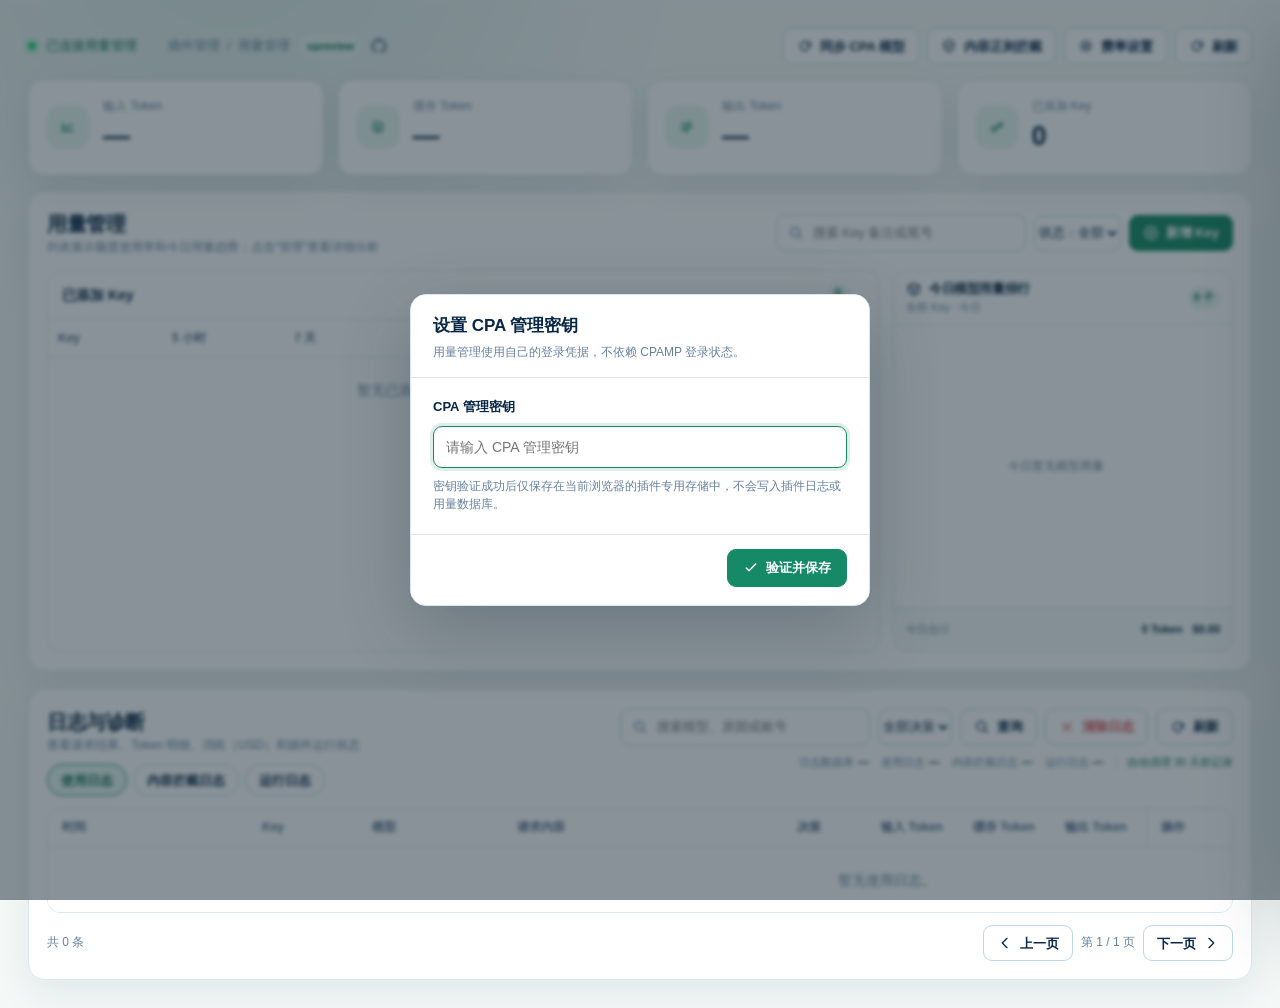
<file: ui-preview/dollar-preview.html>
<!doctype html>
<html lang="zh-CN">
<head>
  <meta charset="utf-8">
  <meta name="viewport" content="width=device-width,initial-scale=1">
  <title>额度管理 · 本地预览</title>
  <style>body{margin:0;font:14px/1.5 system-ui,sans-serif;color:#18314f;background:#f4f8fd}.preview-loading{padding:48px;text-align:center;color:#60748f}</style>
</head>
<body><p class="preview-loading">正在加载额度管理本地预览…</p>
<script>
(()=>{
  try{localStorage.setItem('managementKey',JSON.stringify('preview-management-key'))}catch{}
  const nativeFetch=window.fetch.bind(window),json=value=>Promise.resolve(new Response(JSON.stringify(value),{headers:{'Content-Type':'application/json'}}));
  const now=new Date('2026-08-04T12:00:00Z'),later=hours=>new Date(now.getTime()+hours*3600000).toISOString();
  const policy={id:'preview-key',name:'开发组 Key',key_suffix:'2118',enabled:true,allowed_models:['gpt-5.6-terra'],five_hour_budget_usd:20,seven_day_budget_usd:100,access_rules:[{weekdays:[1,2,3,4,5],start:'08:30',end:'20:00'}],access_timezone:'Asia/Shanghai'};
  const summary={status:{configured:true,metering_mode:'key_dollar_rate_card_actual_token_usage'},token_totals:{available:true,input:30500400,cached:14879200,output:8726500},keys:[{...policy,dollar_spend:{five_hour:{limited:true,budget_usd:20,spent_usd:8.42,remaining_usd:11.58,refresh_at:later(4)},seven_day:{limited:true,budget_usd:100,spent_usd:42.76,remaining_usd:57.24,refresh_at:later(132)}},actual_tokens:{available:true,cycle_known:true,cycle:3281900,total:12364500,input:6541200,cached:3910700,output:1912600}}]};
  const models=[{id:'gpt-5.6-terra',display_name:'GPT-5.6 Terra',owner:'openai',available:true,synced_at:now.toISOString()},{id:'claude-sonnet-4-6',display_name:'Claude Sonnet 4.6',owner:'anthropic',available:true,synced_at:now.toISOString()},{id:'gemini-3-pro-preview',display_name:'Gemini 3 Pro Preview',owner:'google',available:true,synced_at:now.toISOString()},{id:'grok-4-fast',display_name:'Grok 4 Fast',owner:'xai',available:true,synced_at:now.toISOString()}];
  let rates=[{model:'gpt-5.6-terra',input_usd_per_million:2.5,cached_usd_per_million:0.25,output_usd_per_million:10,updated_at:now.toISOString()},{model:'codex-auto-review',input_usd_per_million:1.5,cached_usd_per_million:0.15,output_usd_per_million:6,updated_at:now.toISOString()}];
  const logs=[{id:1,key_id:'preview-key',key_suffix:'2118',auth_id:'preview-plus',model:'gpt-5.6-terra',request_content:'实现 Key 的五小时和周美元额度。',requested_at:later(-0.3),decision:'completed',status_code:200,reason:'actual_token_usage',input_tokens:18420,cached_tokens:9200,output_tokens:3610,cost_micros:59150},{id:2,key_id:'preview-key',key_suffix:'2118',auth_id:'preview-pro',model:'codex-auto-review',request_content:'检查缓存输入是否重复计费。',requested_at:later(-1.2),decision:'completed',status_code:200,reason:'actual_token_usage',input_tokens:12080,cached_tokens:5800,output_tokens:1940,cost_micros:23595},{id:3,key_id:'preview-key',key_suffix:'2118',auth_id:'preview-plus',model:'gpt-5.6-sol',request_content:'未配置费率的模型示例。',requested_at:later(-2),decision:'blocked',status_code:503,reason:'model_rate_not_configured',input_tokens:0,cached_tokens:0,output_tokens:0,cost_micros:0}];
  const keyDialogLogs=Array.from({length:13},(_,index)=>({...logs[index%logs.length],id:100+index,requested_at:later(-index/3),request_content:'Key 独立分页日志 '+(index+1)+'：'+logs[index%logs.length].request_content}));
  const operationLogs=[{id:1,occurred_at:later(-0.1),level:'info',event:'actual_usage_settled',auth_id:'preview-plus',message:'CPA 终态 Token 已结算：输入 18420，缓存 9200，输出 3610，消耗 $0.0592'},{id:2,occurred_at:later(-4.9),level:'info',event:'model_rates_saved',message:'模型美元费率已更新：2 个模型'}];
  const mockFetch=(input,options={})=>{
    const url=new URL(typeof input==='string'?input:input.url,location.origin),path=url.pathname,method=(options.method||'GET').toUpperCase(),body=()=>{try{return JSON.parse(options.body||'{}')}catch{return {}}};
    if(path.includes('/model-definitions/'))return json({models});
    if(!path.startsWith('/v0/management'))return nativeFetch(input,options);
    if(path.endsWith('/summary'))return json(summary);
    if(path.endsWith('/keys')){if(method==='GET')return json({keys:[policy]});if(method==='POST'||method==='PUT'){Object.assign(policy,body().policy||{});Object.assign(summary.keys[0],policy);return json({key:policy})}return json({status:'ok'})}
    if(path.endsWith('/keys/reset'))return json({status:'ok'});
    if(path.endsWith('/models'))return json(method==='GET'?{models}:{status:'ok'});
    if(path.endsWith('/rates')){if(method==='GET')return json({rates});rates=(body().rates||[]).map(rate=>({...rate,updated_at:new Date().toISOString()}));return json({rates})}
    if(path.endsWith('/logs')){const page=Math.max(1,Number(url.searchParams.get('page'))||1),pageSize=Math.max(1,Number(url.searchParams.get('page_size'))||10),source=url.searchParams.has('key_id')&&pageSize===10?keyDialogLogs:logs,totalPages=Math.max(1,Math.ceil(source.length/pageSize)),items=source.slice((page-1)*pageSize,page*pageSize);return json({logs:items,page,page_size:pageSize,total:source.length,total_pages:totalPages})}
    if(path.endsWith('/operation-logs'))return json({logs:operationLogs,page:1,page_size:10,total:operationLogs.length,total_pages:1});
    if(path.endsWith('/model-ranking'))return json({from:later(-12),to:later(12),timezone:'Asia/Shanghai',total_tokens:8946000,request_count:27,cost_micros:18423500,models:[{model:'gpt-5.6-terra',total_tokens:4210000,request_count:12,input_tokens:2850000,cached_tokens:910000,output_tokens:450000,cost_micros:8920000},{model:'gpt-5.5',total_tokens:2736000,request_count:8,input_tokens:1760000,cached_tokens:676000,output_tokens:300000,cost_micros:5215000},{model:'claude-sonnet-4-6',total_tokens:1280000,request_count:4,input_tokens:810000,cached_tokens:300000,output_tokens:170000,cost_micros:3108500},{model:'gemini-3-pro-preview',total_tokens:720000,request_count:3,input_tokens:510000,cached_tokens:120000,output_tokens:90000,cost_micros:1180000}]});
    if(path.endsWith('/analysis'))return json({from:later(-3),to:later(1),timezone:'Asia/Shanghai',granularity:'hour',retention_days:366,total_tokens:51050,request_count:2,input_tokens:30500,cached_tokens:15000,output_tokens:5550,input_cost_micros:64170,cached_cost_micros:3170,output_cost_micros:47700,cost_micros:115040,models:[{model:'gpt-5.6-terra',input_tokens:18420,cached_tokens:9200,output_tokens:3610,total_tokens:31230,request_count:1,input_cost_micros:46050,cached_cost_micros:2300,output_cost_micros:36100,cost_micros:84450},{model:'codex-auto-review',input_tokens:12080,cached_tokens:5800,output_tokens:1940,total_tokens:19820,request_count:1,input_cost_micros:18120,cached_cost_micros:870,output_cost_micros:11600,cost_micros:30590}],points:[{start:later(-3),label:'09:00',units:4800,request_count:1,input_tokens:2800,cached_tokens:1200,output_tokens:800,cost_micros:10800},{start:later(-2),label:'10:00',units:15970,request_count:0,input_tokens:9500,cached_tokens:4800,output_tokens:1670,cost_micros:35940},{start:later(-1),label:'11:00',units:30280,request_count:1,input_tokens:18200,cached_tokens:9000,output_tokens:3080,cost_micros:68300}]});
    if(path.endsWith('/content-filter'))return json({settings:{enabled:true,terms:[{value:'preview-blocked-word',category:'安全',source:'custom',enabled:true}]}});
    if(path.endsWith('/forbidden-logs'))return json({logs:[],page:1,page_size:10,total:0,total_pages:0});
    if(path.endsWith('/setup'))return json({settings:{auth_directory:'~/.cli-proxy-api'}});
    if(path.endsWith('/api-keys'))return json({'api-keys':['preview-cpa-key-2118']});
    return json({status:'ok'});
  };
  window.fetch=mockFetch;
  Promise.all(['../cmd/codex-carpool/web/index.html','../cmd/codex-carpool/web/bootstrap.js','../cmd/codex-carpool/web/styles.css','../cmd/codex-carpool/web/app.js'].map(path=>nativeFetch(path,{cache:'no-store'}).then(response=>response.text()))).then(([page,bootstrap,styles,app])=>{
    // Inject scripts as DOM nodes after replacing the page. Putting the panel
    // source into document.write made preview parsing sensitive to inline code.
    const previewParams=new URLSearchParams(location.search),previewLocale=previewParams.get('locale'),previewTheme=previewParams.get('theme');
    page=page.replaceAll('__CODEX_CARPOOL_VERSION__','preview').replace('<html lang="zh-CN">','<html lang="'+(previewLocale==='en'?'en-US':'zh-CN')+'"'+(previewTheme==='dark'?' data-theme="dark"':'')+'>').replace('</head>','<style>'+styles+'</style></head>');
    document.open();document.write(page);document.close();
    const bootstrapScript=document.createElement('script');bootstrapScript.text=bootstrap;document.head.append(bootstrapScript);
    const appScript=document.createElement('script');appScript.text=app;document.body.append(appScript);
  }).catch(error=>{document.body.innerHTML='<pre>预览加载失败：'+String(error.message||error)+'</pre>'});
})();
</script></body>
</html>
</file>
